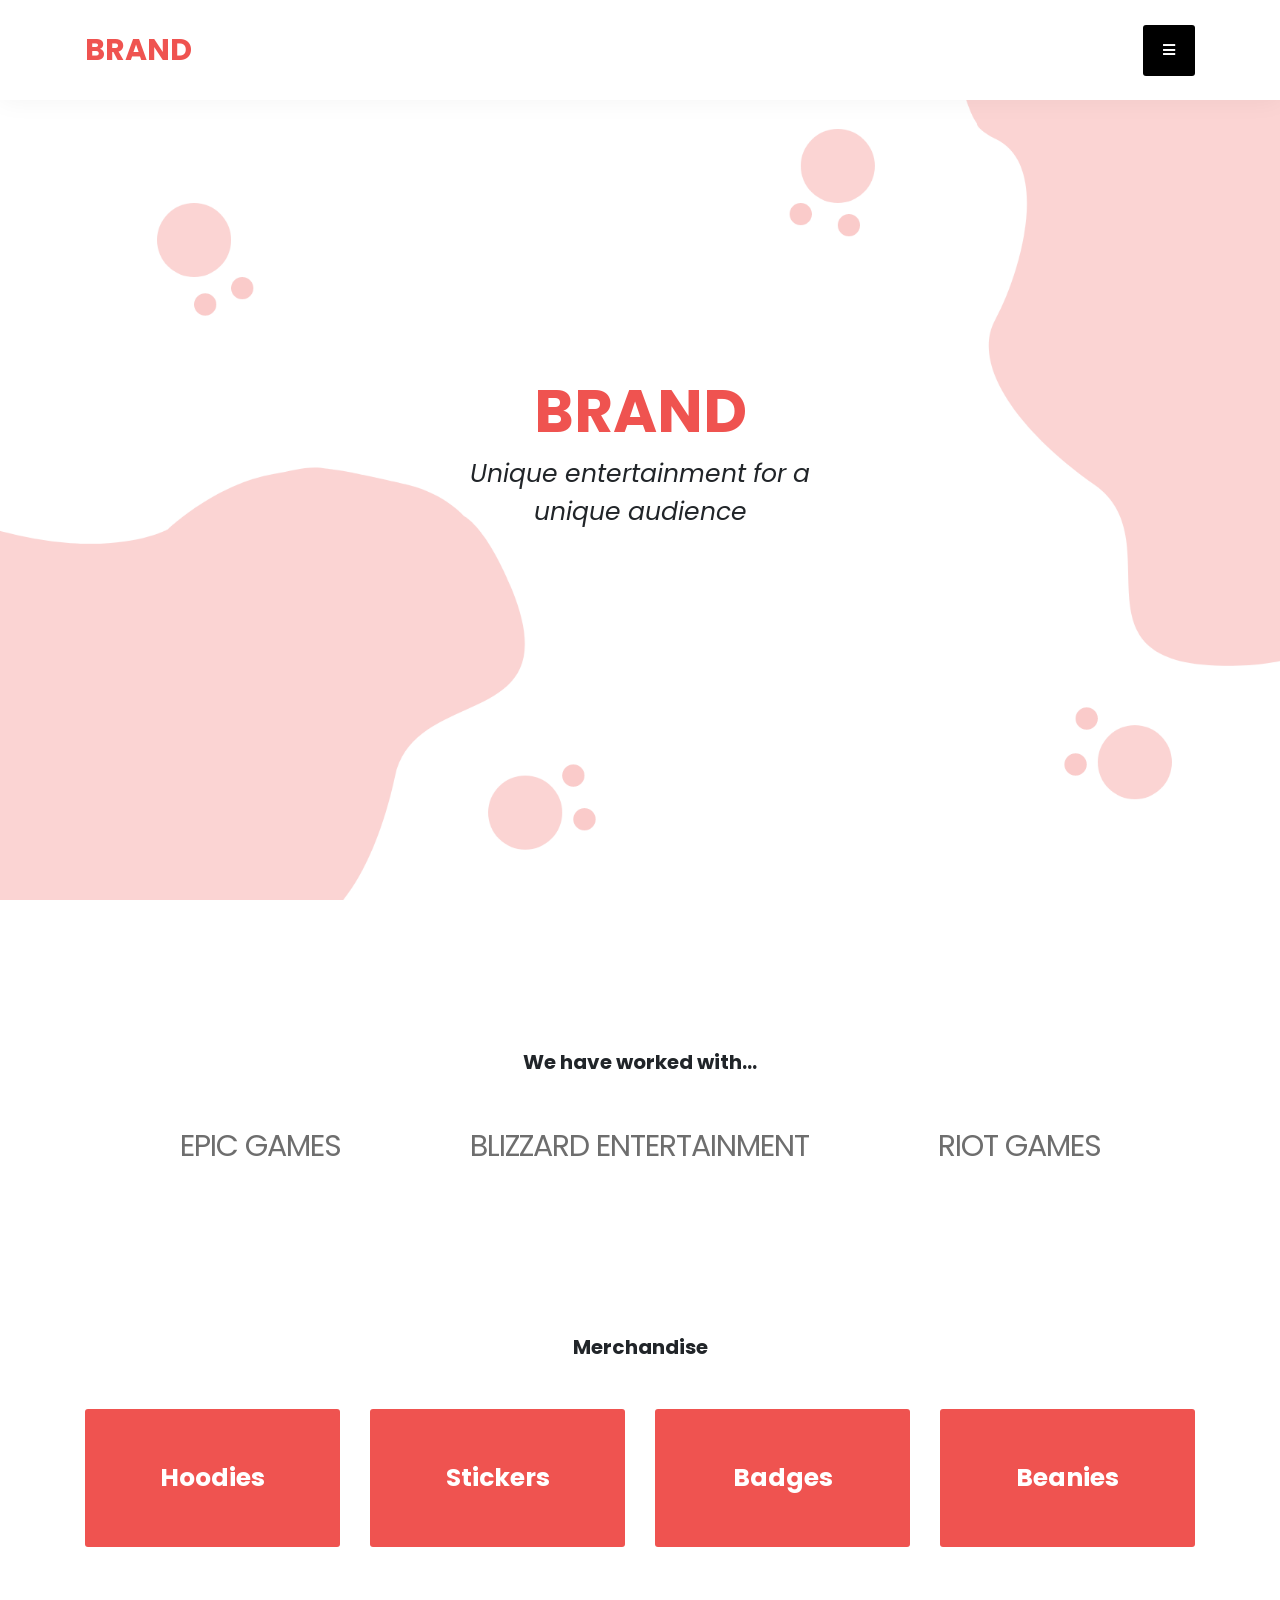
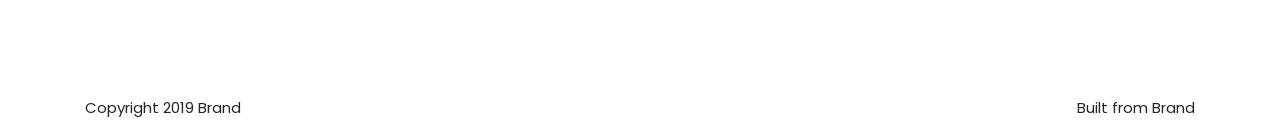
<file: index.html>
<!DOCTYPE html>
<html lang="en">
	<head>
		<meta charset="utf-8">
		<meta name="viewport" content="width=device-width, initial-scale=1.0, maximum-scale=1.0, user-scalable=0">
		<meta http-equiv="X-UA-Compatible" content="IE=edge,chrome=1">
		
		<title>Brand</title>
		
		<meta name="description" content="Description">
		<meta name="application-name" content="Brand">
		<!--<meta name="theme-color" content="#652f8e">-->
		<meta name="mobile-web-app-capable" content="yes">
		
		<meta property="og:title" content="Home">
		<meta property="og:url" content="https://brand.com">
		<meta property="og:site_name" content="Brand">
		<meta property="og:image" content="https://brand.com/resources/images/logo.png">
		<meta property="og:description" content="Description">
		<meta property="og:type" content="website">
		
		<meta name="msapplication-tooltip" content="Brand">
		<!--<meta name="msapplication-navbutton-color" content="#652f8e">-->
		<meta name="msapplication-starturl" content=".">
		<!--<meta name="msapplication-TileColor" content="#652f8e">-->
		<meta name="msapplication-TileImage" content="resources/images/icons/ms-icon-144x144.png">
		
		<!-- tasks -->
		
		<meta name="apple-mobile-web-app-capable" content="yes">
		<meta name="apple-mobile-web-app-status-bar-style" content="default">
		
		<!--<link rel="manifest" href="manifest.json">-->
		<link rel="apple-touch-icon" sizes="57x57" href="resources/images/icons/apple-icon-57x57.png">
		<link rel="apple-touch-icon" sizes="60x60" href="resources/images/icons/apple-icon-60x60.png">
		<link rel="apple-touch-icon" sizes="72x72" href="resources/images/icons/apple-icon-72x72.png">
		<link rel="apple-touch-icon" sizes="76x76" href="resources/images/icons/apple-icon-76x76.png">
		<link rel="apple-touch-icon" sizes="114x114" href="resources/images/icons/apple-icon-114x114.png">
		<link rel="apple-touch-icon" sizes="120x120" href="resources/images/icons/apple-icon-120x120.png">
		<link rel="apple-touch-icon" sizes="144x144" href="resources/images/icons/apple-icon-144x144.png">
		<link rel="apple-touch-icon" sizes="152x152" href="resources/images/icons/apple-icon-152x152.png">
		<link rel="apple-touch-icon" sizes="180x180" href="resources/images/icons/apple-icon-180x180.png">
		<link rel="icon" type="image/png" sizes="192x192"  href="resources/images/icons/android-icon-192x192.png">
		<link rel="icon" type="image/png" sizes="32x32" href="resources/images/icons/favicon-32x32.png">
		<link rel="icon" type="image/png" sizes="96x96" href="resources/images/icons/favicon-96x96.png">
		<link rel="icon" type="image/png" sizes="16x16" href="resources/images/icons/favicon-16x16.png">
		
		<link rel="stylesheet" href="https://fonts.googleapis.com/css?family=Poppins:100,200,300,400,500,600,700,800,900">
		
		<link rel="stylesheet" href="resources/css/font-awesome.min.css">
		<link rel="stylesheet" href="resources/css/bootstrap-material-design.min.css">
		
		<link rel="stylesheet" href="resources/css/brand.css">
	</head>
	
	<body>	
		<nav class="navbar fixed-top">
			<div class="container">		
				<a href="https://brand.com" class="navbar-brand">Brand</a>
				
				<ul class="navbar-nav nav ml-auto">
					<li class="nav-item">
						<a class="nav-link">
							<i class="fas fa-bars"><!-- icon --></i>
						</a>
					</li>
				</ul>
			</div>
		</nav>
		
		<div class="splash text-center">
			<div class="container">
				<h1>Brand</h1>
				<p>Unique entertainment for a<br>unique audience</p>
			</div>
		</div>
		
		<div class="container text-center">
			<div class="partners text-center">
				<h2>We have worked with...</h2>
				
				<div class="row justify-content-center">
					<div class="col-md-4 col-sm-12">
						<p class="partner patner-one">Epic Games<p>
					</div>
					<div class="col-md-4 col-sm-12">
						<p class="partner partner-two">Blizzard Entertainment<p>
					</div>
					<div class="col-md-4 col-sm-12">
						<p class="partner partner-three">Riot Games<p>
					</div>
				</div>
			</div>
			
			<div class="store text-center">
				<h2>Merchandise</h2>
				
				<div class="row justify-content-center">
					<div class="col-md-3 col-sm-12">
						<div class="item item-one">Hoodies</div>
					</div>
					<div class="col-md-3 col-sm-12">
						<div class="item item-two">Stickers</div>
					</div>
					<div class="col-md-3 col-sm-12">
						<div class="item item-three">Badges</div>
					</div>
					<div class="col-md-3 col-sm-12">
						<div class="item item-four">Beanies</div>
					</div>
				</div>
			</div>
			
			<div class="footer">
				<div class="row">
					<div class="col-6 text-left">
						<p>Copyright 2019 Brand</p>
					</div>
					
					<div class="col-6 text-right">
						<p>Built from Brand</p>
					</div>
				</div>
			</div>
		</div>

		<div class="navigation text-center">
			<div class="container">
				<div class="row justify-content-center">
					<div class="col-sm-12 col-md-3">
						<a href=".">
							<div class="item item-one">Home</div>
						</a>
					</div>
					
					<div class="col-sm-12 col-md-3">
						<a href="./about">
							<div class="item item-two">About</div>
						</a>
					</div>
				
					<div class="col-sm-12 col-md-3">
						<a href="https://store.brand.com">
							<div class="item item-four">Merchandise</div>
						</a>
					</div>
				</div>
						
				<div class="row justify-content-center">
					<div class="col-sm-12 col-md-3">
						<a href="./media">
							<div class="item item-five">Media</div>
						</a>
					</div>
						
					<div class="col-sm-12 col-md-3">
						<a href="./contact">
							<div class="item item-six">Contact</div>
						</a>
					</div>
				</div>
			</div>
		</div>
		
		<script src="resources/javascript/jquery.min.js"><!-- script --></script>
		<script src="resources/javascript/popper.min.js"><!-- script --></script>
		<script src="resources/javascript/bootstrap-material-design.min.js"><!-- script --></script>
		
		<script src="resources/javascript/brand.js"><!-- script --></script>
	</body>
</html>
</file>
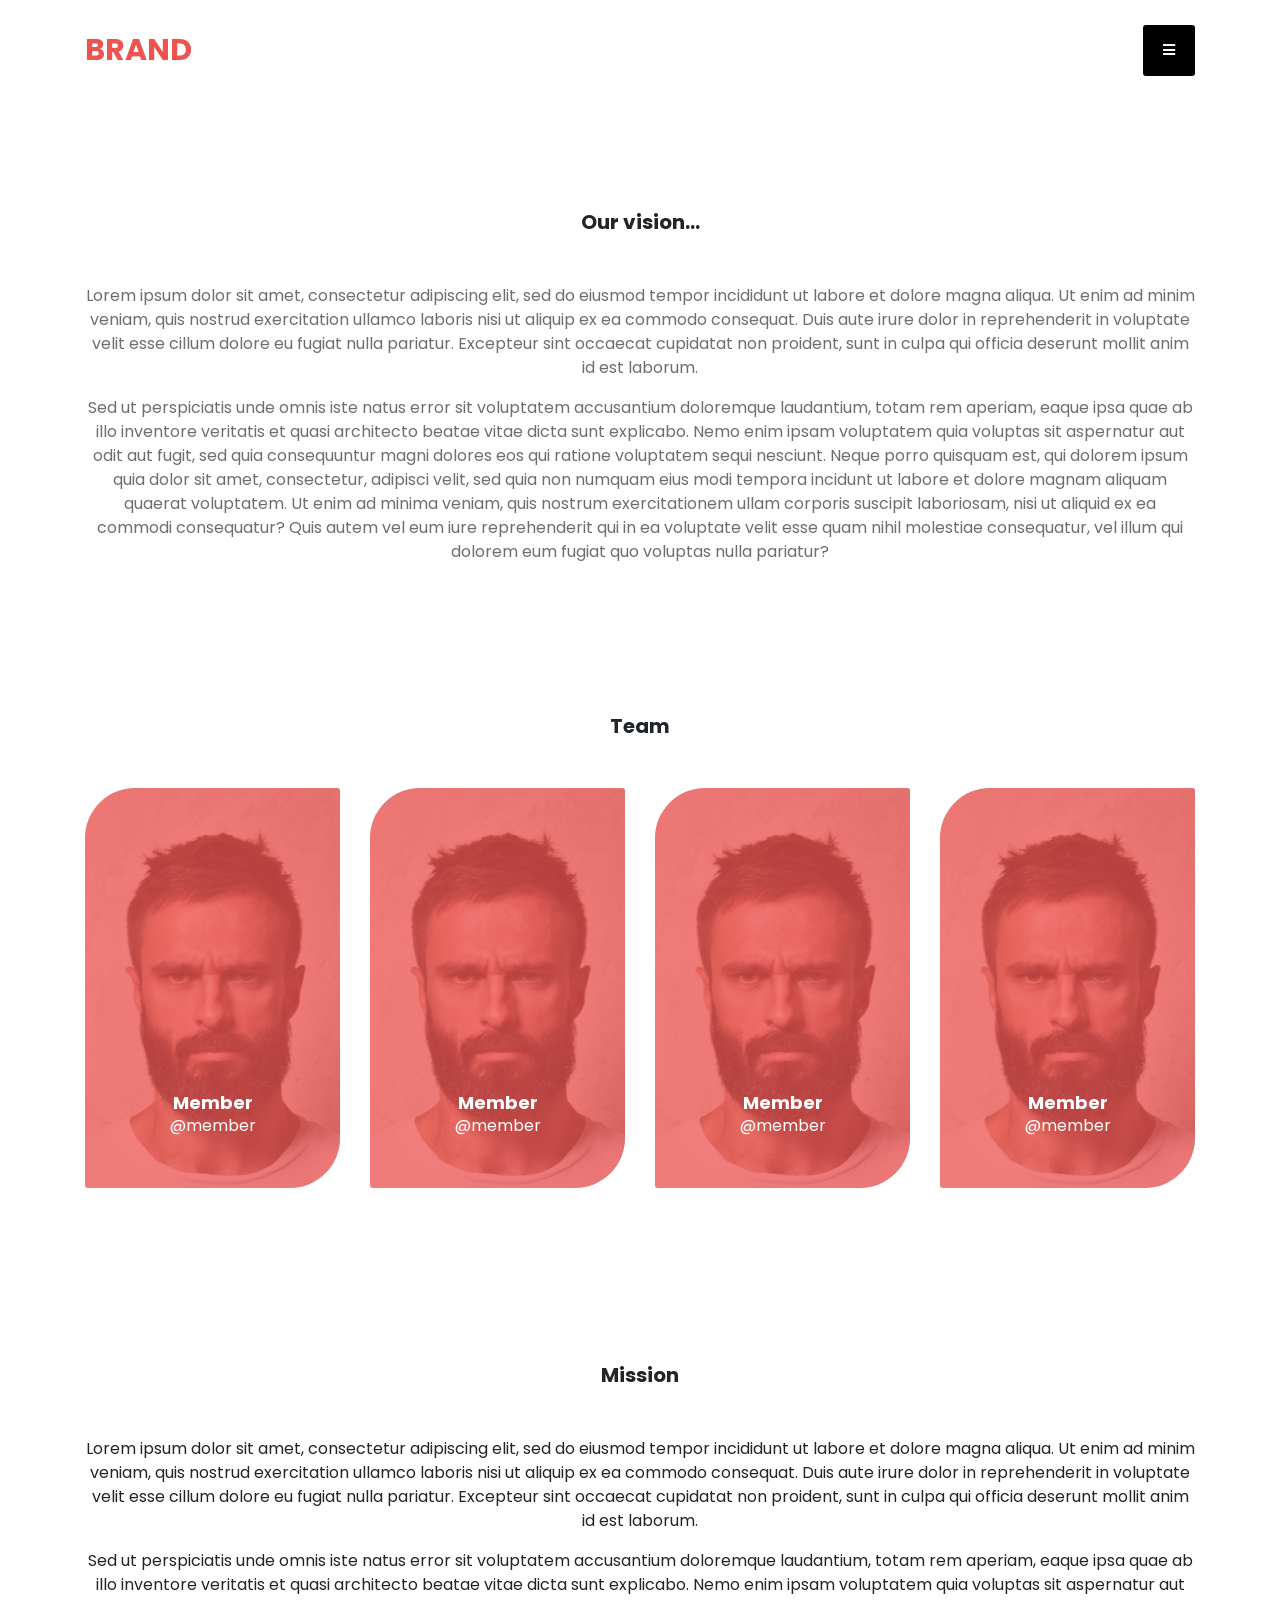
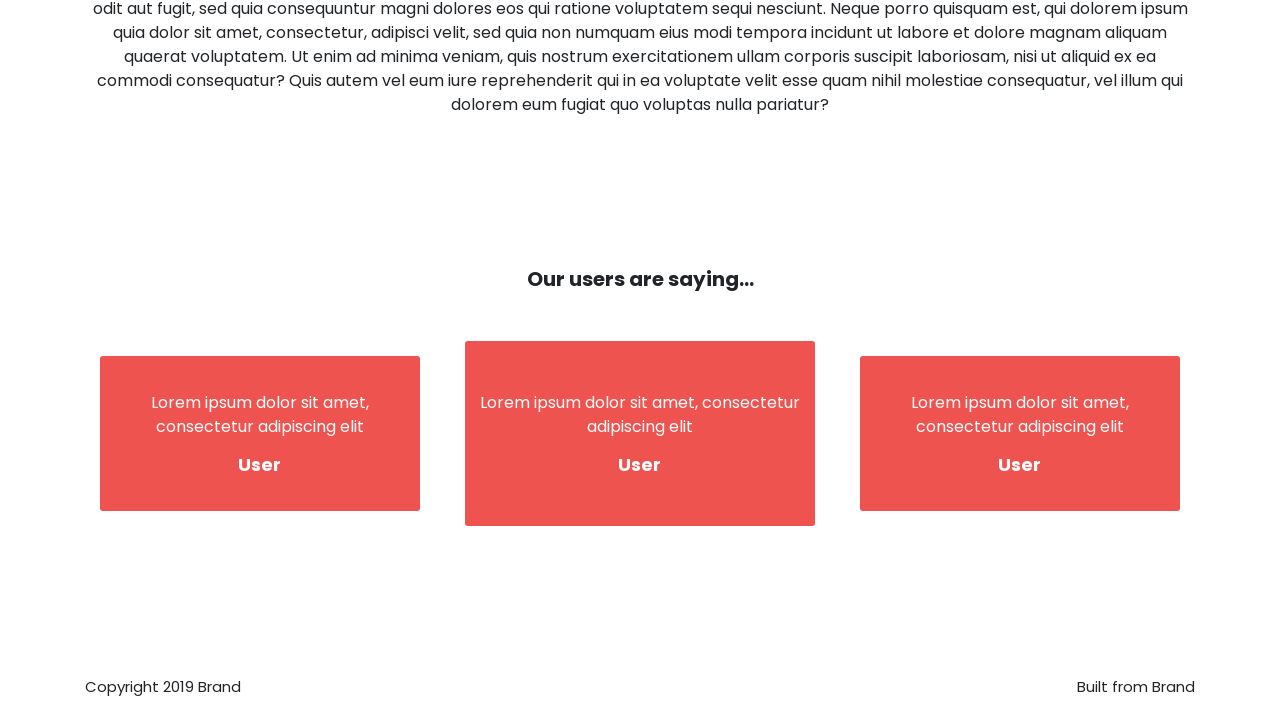
<file: about/index.html>
<!DOCTYPE html>
<html lang="en">
	<head>
		<meta charset="utf-8">
		<meta name="viewport" content="width=device-width, initial-scale=1.0, maximum-scale=1.0, user-scalable=0">
		<meta http-equiv="X-UA-Compatible" content="IE=edge,chrome=1">
		
		<title>Brand</title>
		
		<meta name="description" content="Description">
		<meta name="application-name" content="Brand">
		<!--<meta name="theme-color" content="#652f8e">-->
		<meta name="mobile-web-app-capable" content="yes">
		
		<meta property="og:title" content="About">
		<meta property="og:url" content="https://brand.com/about">
		<meta property="og:site_name" content="Brand">
		<meta property="og:image" content="https://brand.com/resources/images/logo.png">
		<meta property="og:description" content="Description">
		<meta property="og:type" content="website">
		
		<meta name="msapplication-tooltip" content="Brand">
		<!--<meta name="msapplication-navbutton-color" content="#652f8e">-->
		<meta name="msapplication-starturl" content=".">
		<!--<meta name="msapplication-TileColor" content="#652f8e">-->
		<meta name="msapplication-TileImage" content="resources/images/icons/ms-icon-144x144.png">
		
		<!-- tasks -->
		
		<meta name="apple-mobile-web-app-capable" content="yes">
		<meta name="apple-mobile-web-app-status-bar-style" content="default">
		
		<!--<link rel="manifest" href="manifest.json">-->
		<link rel="apple-touch-icon" sizes="57x57" href="../resources/images/icons/apple-icon-57x57.png">
		<link rel="apple-touch-icon" sizes="60x60" href="../resources/images/icons/apple-icon-60x60.png">
		<link rel="apple-touch-icon" sizes="72x72" href="../resources/images/icons/apple-icon-72x72.png">
		<link rel="apple-touch-icon" sizes="76x76" href="../resources/images/icons/apple-icon-76x76.png">
		<link rel="apple-touch-icon" sizes="114x114" href="../resources/images/icons/apple-icon-114x114.png">
		<link rel="apple-touch-icon" sizes="120x120" href="../resources/images/icons/apple-icon-120x120.png">
		<link rel="apple-touch-icon" sizes="144x144" href="../resources/images/icons/apple-icon-144x144.png">
		<link rel="apple-touch-icon" sizes="152x152" href="../resources/images/icons/apple-icon-152x152.png">
		<link rel="apple-touch-icon" sizes="180x180" href="../resources/images/icons/apple-icon-180x180.png">
		<link rel="icon" type="image/png" sizes="192x192"  href="../resources/images/icons/android-icon-192x192.png">
		<link rel="icon" type="image/png" sizes="32x32" href="../resources/images/icons/favicon-32x32.png">
		<link rel="icon" type="image/png" sizes="96x96" href="../resources/images/icons/favicon-96x96.png">
		<link rel="icon" type="image/png" sizes="16x16" href="../resources/images/icons/favicon-16x16.png">
		
		<link rel="stylesheet" href="https://fonts.googleapis.com/css?family=Poppins:100,200,300,400,500,600,700,800,900">
		
		<link rel="stylesheet" href="../resources/css/font-awesome.min.css">
		<link rel="stylesheet" href="../resources/css/bootstrap-material-design.min.css">
		
		<link rel="stylesheet" href="../resources/css/brand.css">
	</head>
	
	<body>	
		<nav class="navbar">
			<div class="container">		
				<a href="https://brand.com" class="navbar-brand">Brand</a>
				
				<ul class="navbar-nav nav ml-auto">
					<li class="nav-item">
						<a class="nav-link">
							<i class="fas fa-bars"><!-- icon --></i>
						</a>
					</li>
				</ul>
			</div>
		</nav>
		
		<div class="container text-center">
			<div class="description">
				<h2>Our vision...</h2>
				
				<p>Lorem ipsum dolor sit amet, consectetur adipiscing elit, sed do eiusmod tempor incididunt ut labore et dolore magna aliqua. Ut enim ad minim veniam, quis nostrud exercitation ullamco laboris nisi ut aliquip ex ea commodo consequat. Duis aute irure dolor in reprehenderit in voluptate velit esse cillum dolore eu fugiat nulla pariatur. Excepteur sint occaecat cupidatat non proident, sunt in culpa qui officia deserunt mollit anim id est laborum.</p>
				<p>Sed ut perspiciatis unde omnis iste natus error sit voluptatem accusantium doloremque laudantium, totam rem aperiam, eaque ipsa quae ab illo inventore veritatis et quasi architecto beatae vitae dicta sunt explicabo. Nemo enim ipsam voluptatem quia voluptas sit aspernatur aut odit aut fugit, sed quia consequuntur magni dolores eos qui ratione voluptatem sequi nesciunt. Neque porro quisquam est, qui dolorem ipsum quia dolor sit amet, consectetur, adipisci velit, sed quia non numquam eius modi tempora incidunt ut labore et dolore magnam aliquam quaerat voluptatem. Ut enim ad minima veniam, quis nostrum exercitationem ullam corporis suscipit laboriosam, nisi ut aliquid ex ea commodi consequatur? Quis autem vel eum iure reprehenderit qui in ea voluptate velit esse quam nihil molestiae consequatur, vel illum qui dolorem eum fugiat quo voluptas nulla pariatur?</p>
			</div>
			
			<div class="team">
				<h2>Team</h2>
				
				<div class="row">
					<div class="col-md-3 col-sm-12">
						<a href="https://twitter.com/member">
							<div class="member member-one">
								<div class="overlay"><!-- overlay --></div>
								
								<div class="content text-center">
									<h3>Member</h3>
									<p>@member</p>
								</div>
							</div>
						</a>
					</div>
					
					<div class="col-md-3 col-sm-12">
						<a href="https://twitter.com/member">
							<div class="member member-two">
								<div class="overlay"><!-- overlay --></div>
								
								<div class="content text-center">
									<h3>Member</h3>
									<p>@member</p>
								</div>
							</div>
						</a>
					</div>
					
					<div class="col-md-3 col-sm-12">
						<a href="https://twitter.com/member">
							<div class="member member-three">
								<div class="overlay"><!-- overlay --></div>
								
								<div class="content text-center">
									<h3>Member</h3>
									<p>@member</p>
								</div>
							</div>
						</a>
					</div>
					
					<div class="col-md-3 col-sm-12">
						<a href="https://twitter.com/member">
							<div class="member member-four">
								<div class="overlay"><!-- overlay --></div>
								
								<div class="content text-center">
									<h3>Member</h3>
									<p>@member</p>
								</div>
							</div>
						</a>
					</div>
				</div>
			</div>
			
			<div class="mission">
				<h2>Mission</h2>
				
				<p>Lorem ipsum dolor sit amet, consectetur adipiscing elit, sed do eiusmod tempor incididunt ut labore et dolore magna aliqua. Ut enim ad minim veniam, quis nostrud exercitation ullamco laboris nisi ut aliquip ex ea commodo consequat. Duis aute irure dolor in reprehenderit in voluptate velit esse cillum dolore eu fugiat nulla pariatur. Excepteur sint occaecat cupidatat non proident, sunt in culpa qui officia deserunt mollit anim id est laborum.</p>
				<p>Sed ut perspiciatis unde omnis iste natus error sit voluptatem accusantium doloremque laudantium, totam rem aperiam, eaque ipsa quae ab illo inventore veritatis et quasi architecto beatae vitae dicta sunt explicabo. Nemo enim ipsam voluptatem quia voluptas sit aspernatur aut odit aut fugit, sed quia consequuntur magni dolores eos qui ratione voluptatem sequi nesciunt. Neque porro quisquam est, qui dolorem ipsum quia dolor sit amet, consectetur, adipisci velit, sed quia non numquam eius modi tempora incidunt ut labore et dolore magnam aliquam quaerat voluptatem. Ut enim ad minima veniam, quis nostrum exercitationem ullam corporis suscipit laboriosam, nisi ut aliquid ex ea commodi consequatur? Quis autem vel eum iure reprehenderit qui in ea voluptate velit esse quam nihil molestiae consequatur, vel illum qui dolorem eum fugiat quo voluptas nulla pariatur?</p>
			</div>
			
			<div class="reviews">
				<h2>Our users are saying...</h2>
				
				<div class="row">
					<div class="col-md-4 col-sm-12">
						<div class="review review-one">
							<p>Lorem ipsum dolor sit amet, consectetur adipiscing elit</p>
							<h3>User</h3>
						</div>
					</div>
					
					<div class="col-md-4 col-sm-12">
						<div class="review review-two">
							<p>Lorem ipsum dolor sit amet, consectetur adipiscing elit</p>
							<h3>User</h3>
						</div>
					</div>
					
					<div class="col-md-4 col-sm-12">
						<div class="review review-three">
							<p>Lorem ipsum dolor sit amet, consectetur adipiscing elit</p>
							<h3>User</h3>
						</div>
					</div>
				</div>
			</div>
			
			<div class="footer">
				<div class="row">
					<div class="col-6 text-left">
						<p>Copyright 2019 Brand</p>
					</div>
					
					<div class="col-6 text-right">
						<p>Built from Brand</p>
					</div>
				</div>
			</div>
		</div>

		<div class="navigation text-center">
			<div class="container">
				<div class="row justify-content-center">
					<div class="col-sm-12 col-md-3">
						<a href="../">
							<div class="item item-one">Home</div>
						</a>
					</div>
					
					<div class="col-sm-12 col-md-3">
						<a href=".">
							<div class="item item-two">About</div>
						</a>
					</div>
				
					<div class="col-sm-12 col-md-3">
						<a href="https://store.brand.com">
							<div class="item item-four">Merchandise</div>
						</a>
					</div>
				</div>
						
				<div class="row justify-content-center">
					<div class="col-sm-12 col-md-3">
						<a href="../media">
							<div class="item item-five">Media</div>
						</a>
					</div>
						
					<div class="col-sm-12 col-md-3">
						<a href="../contact">
							<div class="item item-six">Contact</div>
						</a>
					</div>
				</div>
			</div>
		</div>
		
		<script src="../resources/javascript/jquery.min.js"><!-- script --></script>
		<script src="../resources/javascript/popper.min.js"><!-- script --></script>
		<script src="../resources/javascript/bootstrap-material-design.min.js"><!-- script --></script>
		
		<script src="../resources/javascript/brand.js"><!-- script --></script>
	</body>
</html>
</file>
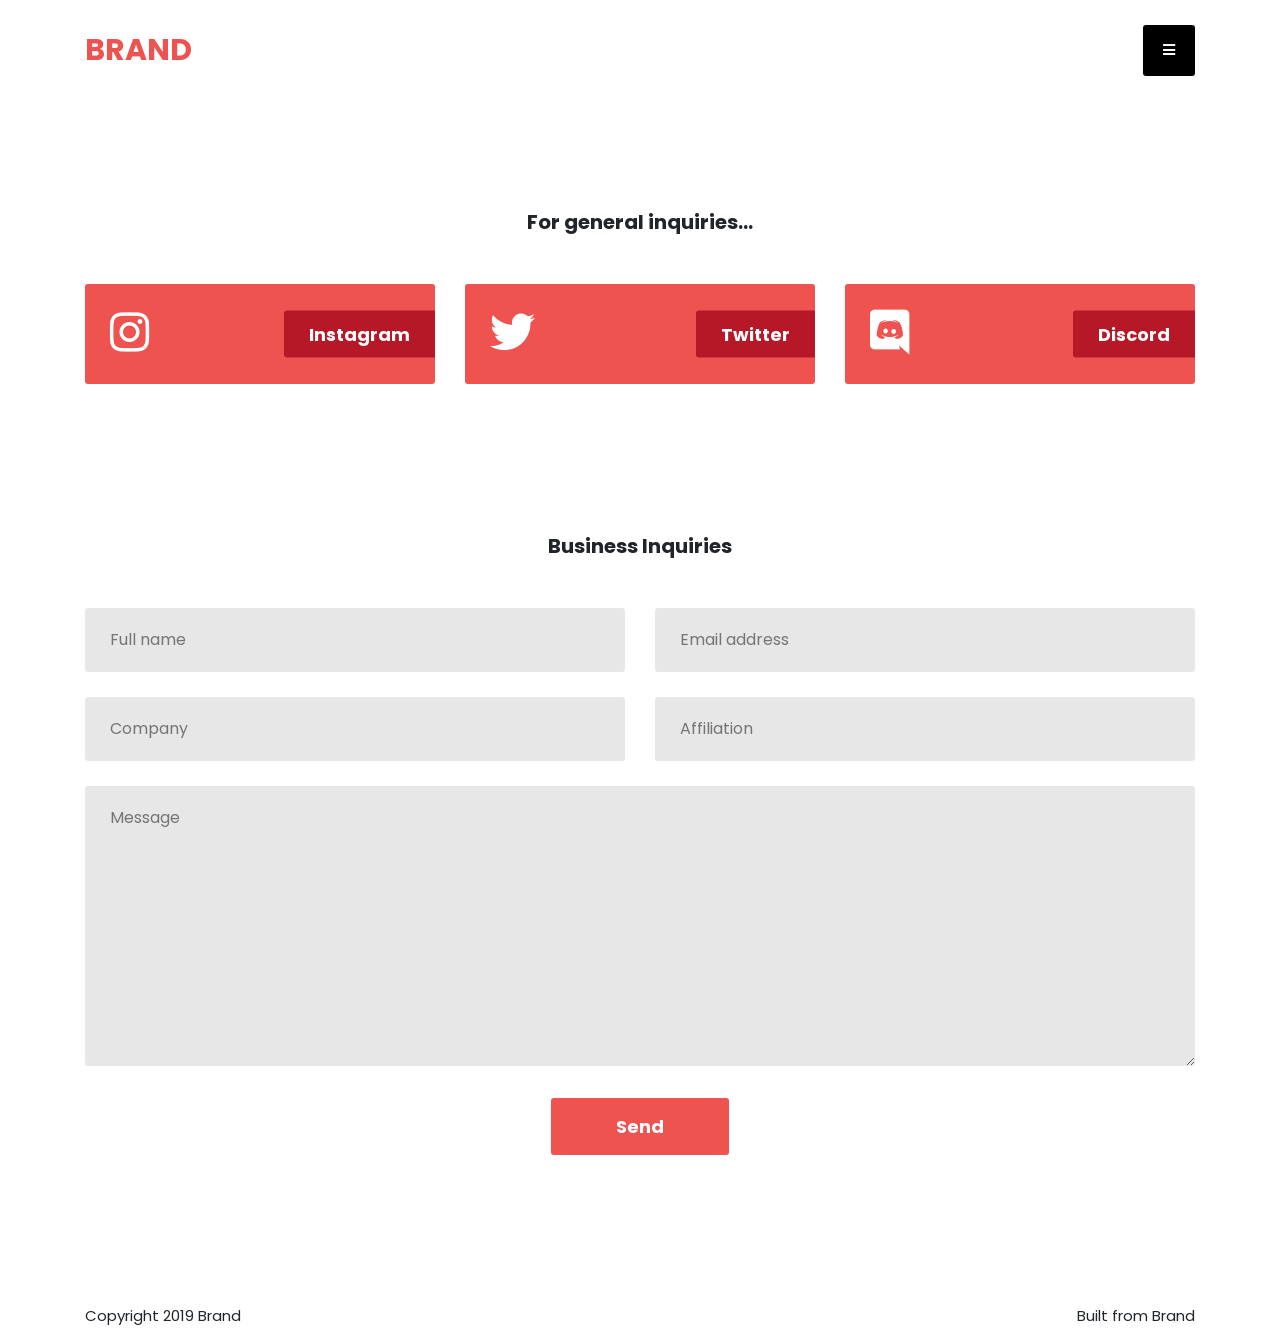
<file: contact/index.html>
<!DOCTYPE html>
<html lang="en">
	<head>
		<meta charset="utf-8">
		<meta name="viewport" content="width=device-width, initial-scale=1.0, maximum-scale=1.0, user-scalable=0">
		<meta http-equiv="X-UA-Compatible" content="IE=edge,chrome=1">
		
		<title>Brand</title>
		
		<meta name="description" content="Description">
		<meta name="application-name" content="Brand">
		<!--<meta name="theme-color" content="#652f8e">-->
		<meta name="mobile-web-app-capable" content="yes">
		
		<meta property="og:title" content="Contact">
		<meta property="og:url" content="https://brand.com/contact">
		<meta property="og:site_name" content="Brand">
		<meta property="og:image" content="https://brand.com/resources/images/logo.png">
		<meta property="og:description" content="Description">
		<meta property="og:type" content="website">
		
		<meta name="msapplication-tooltip" content="Brand">
		<!--<meta name="msapplication-navbutton-color" content="#652f8e">-->
		<meta name="msapplication-starturl" content=".">
		<!--<meta name="msapplication-TileColor" content="#652f8e">-->
		<meta name="msapplication-TileImage" content="resources/images/icons/ms-icon-144x144.png">
		
		<!-- tasks -->
		
		<meta name="apple-mobile-web-app-capable" content="yes">
		<meta name="apple-mobile-web-app-status-bar-style" content="default">
		
		<!--<link rel="manifest" href="manifest.json">-->
		<link rel="apple-touch-icon" sizes="57x57" href="../resources/images/icons/apple-icon-57x57.png">
		<link rel="apple-touch-icon" sizes="60x60" href="../resources/images/icons/apple-icon-60x60.png">
		<link rel="apple-touch-icon" sizes="72x72" href="../resources/images/icons/apple-icon-72x72.png">
		<link rel="apple-touch-icon" sizes="76x76" href="../resources/images/icons/apple-icon-76x76.png">
		<link rel="apple-touch-icon" sizes="114x114" href="../resources/images/icons/apple-icon-114x114.png">
		<link rel="apple-touch-icon" sizes="120x120" href="../resources/images/icons/apple-icon-120x120.png">
		<link rel="apple-touch-icon" sizes="144x144" href="../resources/images/icons/apple-icon-144x144.png">
		<link rel="apple-touch-icon" sizes="152x152" href="../resources/images/icons/apple-icon-152x152.png">
		<link rel="apple-touch-icon" sizes="180x180" href="../resources/images/icons/apple-icon-180x180.png">
		<link rel="icon" type="image/png" sizes="192x192"  href="../resources/images/icons/android-icon-192x192.png">
		<link rel="icon" type="image/png" sizes="32x32" href="../resources/images/icons/favicon-32x32.png">
		<link rel="icon" type="image/png" sizes="96x96" href="../resources/images/icons/favicon-96x96.png">
		<link rel="icon" type="image/png" sizes="16x16" href="../resources/images/icons/favicon-16x16.png">
		
		<link rel="stylesheet" href="https://fonts.googleapis.com/css?family=Poppins:100,200,300,400,500,600,700,800,900">
		
		<link rel="stylesheet" href="../resources/css/font-awesome.min.css">
		<link rel="stylesheet" href="../resources/css/bootstrap-material-design.min.css">
		
		<link rel="stylesheet" href="../resources/css/brand.css">
	</head>
	
	<body>	
		<nav class="navbar">
			<div class="container">		
				<a href="https://brand.com" class="navbar-brand">Brand</a>
				
				<ul class="navbar-nav nav ml-auto">
					<li class="nav-item">
						<a class="nav-link">
							<i class="fas fa-bars"><!-- icon --></i>
						</a>
					</li>
				</ul>
			</div>
		</nav>
		
		<div class="container text-center">
			<div class="general">
				<h2>For general inquiries...</h2>
				
				<div class="row">
					<div class="col-md-4 col-sm-12">
						<a href="https://instagram.com/instagram">
							<div class="item item-one">
								<div class="icon">
									<i class="fab fa-instagram"><!-- icon --></i>
								</div>
								
								<div class="text">Instagram</div>
							</div>
						</a>
					</div>
					
					<div class="col-md-4 col-sm-12">
						<a href="https://twitter.com.com/brand">
							<div class="item item-two">
								<div class="icon">
									<i class="fab fa-twitter"><!-- icon --></i>
								</div>
								
								<div class="text">Twitter</div>
							</div>
						</a>
					</div>
					
					<div class="col-md-4 col-sm-12">
						<a href="https://discord.gg/brand">
							<div class="item item-three">
								<div class="icon">
									<i class="fab fa-discord"><!-- icon --></i>
								</div>
								
								<div class="text">Discord</div>
							</div>
						</a>
					</div>
				</div>
			</div>
			
			<div class="business">
				<h2>Business Inquiries</h2>
			
				<form class="submit">
					<div class="row">
						<div class="col-md-6 col-sm-12">
							<input type="text" name="name" placeholder="Full name" required>
						</div>
						
						<div class="col-md-6 col-sm-12">
							<input type="email" name="email" placeholder="Email address" required>
						</div>
					</div>
					
					<div class="row">
						<div class="col-md-6 col-sm-12">
							<input type="text" name="company" placeholder="Company" required>
						</div>
						
						<div class="col-md-6 col-sm-12">
							<input type="text" name="affiliation" placeholder="Affiliation" required>
						</div>
					</div>
					
					<textarea name="message" placeholder="Message" rows="10" required></textarea>
					
					<div class="g-recaptcha" data-sitekey=" " data-callback="validate">
						<!-- captcha -->
					</div>
					
					<button type="submit">Send</button>
				</form>
			</div>
			
			<div class="footer">
				<div class="row">
					<div class="col-6 text-left">
						<p>Copyright 2019 Brand</p>
					</div>
					
					<div class="col-6 text-right">
						<p>Built from Brand</p>
					</div>
				</div>
			</div>
		</div>

		<div class="navigation text-center">
			<div class="container">
				<div class="row justify-content-center">
					<div class="col-sm-12 col-md-3">
						<a href="../">
							<div class="item item-one">Home</div>
						</a>
					</div>
					
					<div class="col-sm-12 col-md-3">
						<a href="../about">
							<div class="item item-two">About</div>
						</a>
					</div>
				
					<div class="col-sm-12 col-md-3">
						<a href="https://store.brand.com">
							<div class="item item-four">Merchandise</div>
						</a>
					</div>
				</div>
						
				<div class="row justify-content-center">
					<div class="col-sm-12 col-md-3">
						<a href="../media">
							<div class="item item-five">Media</div>
						</a>
					</div>
						
					<div class="col-sm-12 col-md-3">
						<a href=".">
							<div class="item item-six">Contact</div>
						</a>
					</div>
				</div>
			</div>
		</div>
		
		<script src="https://www.google.com/recaptcha/api.js" async defer></script>
		
		<script src="../resources/javascript/jquery.min.js"><!-- script --></script>
		<script src="../resources/javascript/popper.min.js"><!-- script --></script>
		<script src="../resources/javascript/bootstrap-material-design.min.js"><!-- script --></script>
		
		<script src="../resources/javascript/brand.js"><!-- script --></script>
	</body>
</html>
</file>
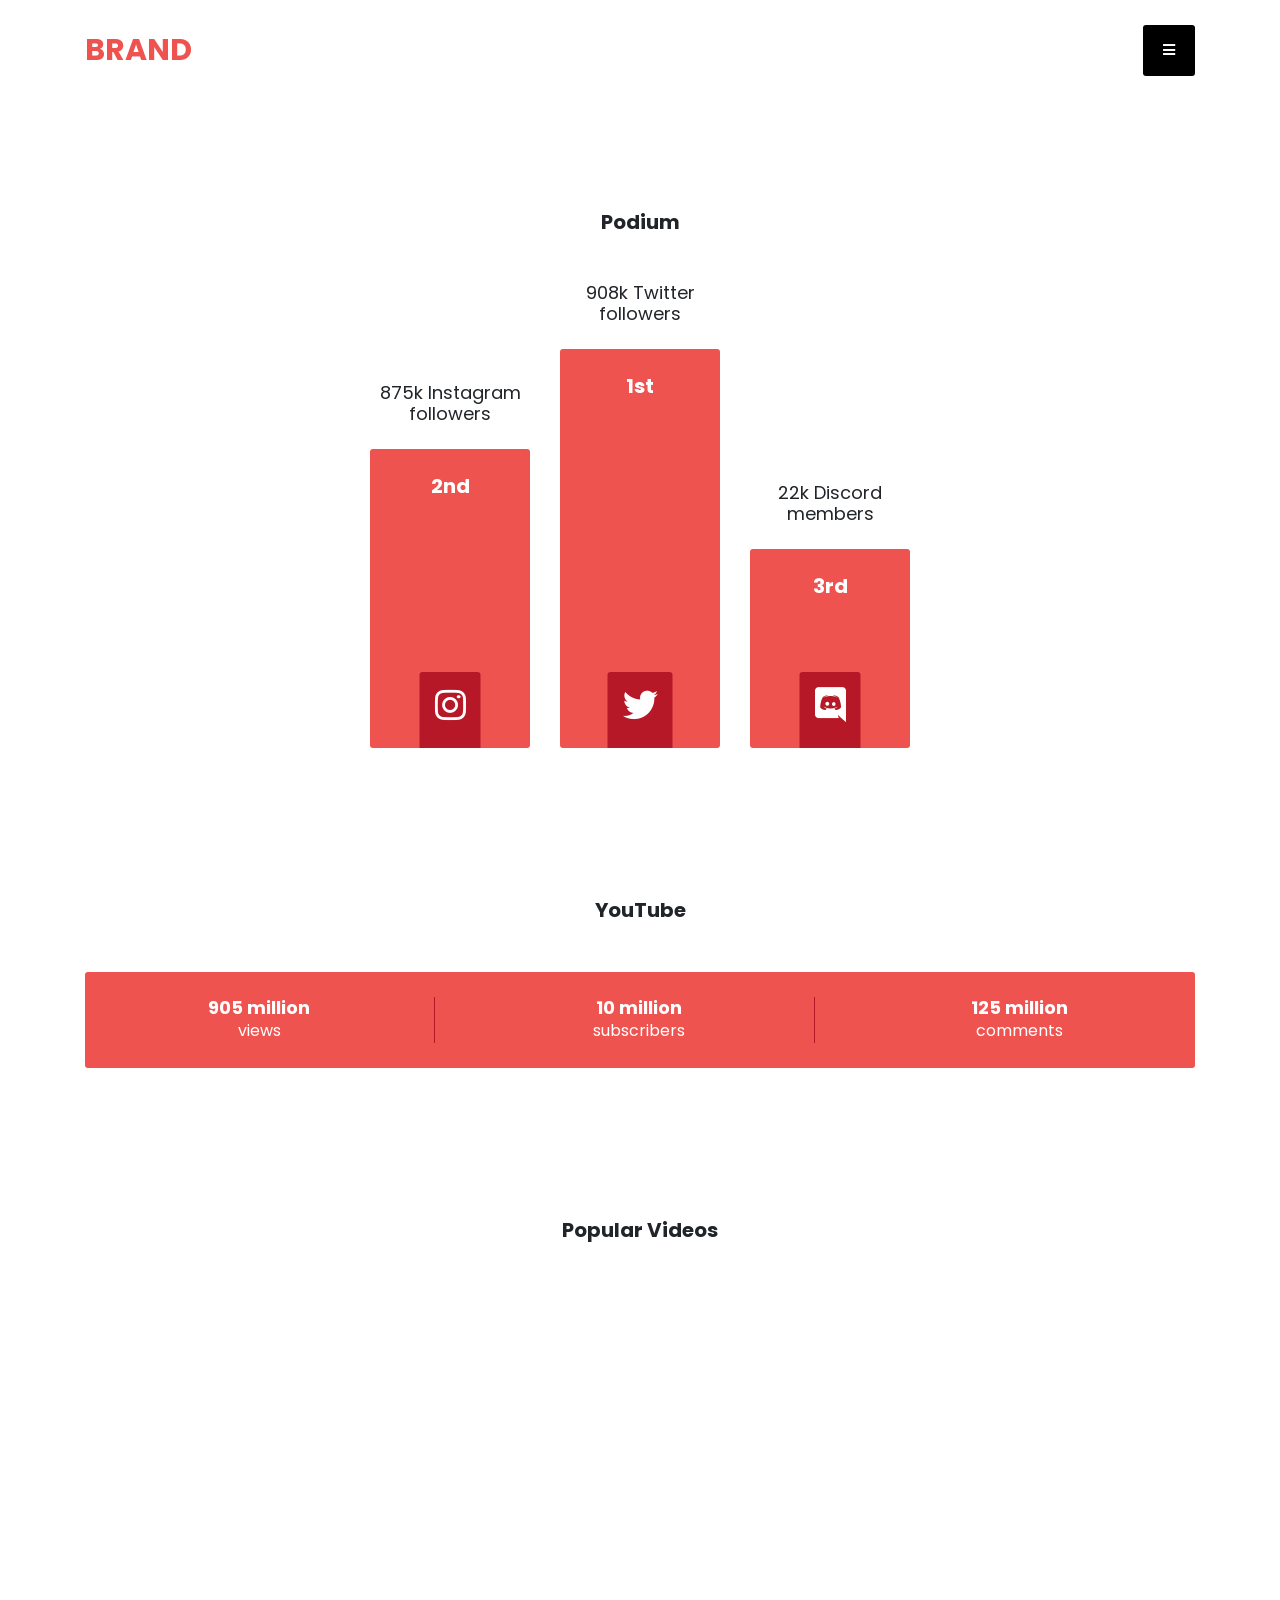
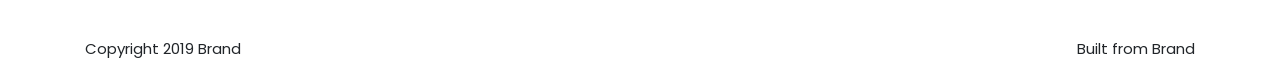
<file: media/index.html>
<!DOCTYPE html>
<html lang="en">
	<head>
		<meta charset="utf-8">
		<meta name="viewport" content="width=device-width, initial-scale=1.0, maximum-scale=1.0, user-scalable=0">
		<meta http-equiv="X-UA-Compatible" content="IE=edge,chrome=1">
		
		<title>Brand</title>
		
		<meta name="description" content="Description">
		<meta name="application-name" content="Brand">
		<!--<meta name="theme-color" content="#652f8e">-->
		<meta name="mobile-web-app-capable" content="yes">
		
		<meta property="og:title" content="Media">
		<meta property="og:url" content="https://brand.com/media">
		<meta property="og:site_name" content="Brand">
		<meta property="og:image" content="https://brand.com/resources/images/logo.png">
		<meta property="og:description" content="Description">
		<meta property="og:type" content="website">
		
		<meta name="msapplication-tooltip" content="Brand">
		<!--<meta name="msapplication-navbutton-color" content="#652f8e">-->
		<meta name="msapplication-starturl" content=".">
		<!--<meta name="msapplication-TileColor" content="#652f8e">-->
		<meta name="msapplication-TileImage" content="resources/images/icons/ms-icon-144x144.png">
		
		<!-- tasks -->
		
		<meta name="apple-mobile-web-app-capable" content="yes">
		<meta name="apple-mobile-web-app-status-bar-style" content="default">
		
		<!--<link rel="manifest" href="manifest.json">-->
		<link rel="apple-touch-icon" sizes="57x57" href="../resources/images/icons/apple-icon-57x57.png">
		<link rel="apple-touch-icon" sizes="60x60" href="../resources/images/icons/apple-icon-60x60.png">
		<link rel="apple-touch-icon" sizes="72x72" href="../resources/images/icons/apple-icon-72x72.png">
		<link rel="apple-touch-icon" sizes="76x76" href="../resources/images/icons/apple-icon-76x76.png">
		<link rel="apple-touch-icon" sizes="114x114" href="../resources/images/icons/apple-icon-114x114.png">
		<link rel="apple-touch-icon" sizes="120x120" href="../resources/images/icons/apple-icon-120x120.png">
		<link rel="apple-touch-icon" sizes="144x144" href="../resources/images/icons/apple-icon-144x144.png">
		<link rel="apple-touch-icon" sizes="152x152" href="../resources/images/icons/apple-icon-152x152.png">
		<link rel="apple-touch-icon" sizes="180x180" href="../resources/images/icons/apple-icon-180x180.png">
		<link rel="icon" type="image/png" sizes="192x192"  href="../resources/images/icons/android-icon-192x192.png">
		<link rel="icon" type="image/png" sizes="32x32" href="../resources/images/icons/favicon-32x32.png">
		<link rel="icon" type="image/png" sizes="96x96" href="../resources/images/icons/favicon-96x96.png">
		<link rel="icon" type="image/png" sizes="16x16" href="../resources/images/icons/favicon-16x16.png">
		
		<link rel="stylesheet" href="https://fonts.googleapis.com/css?family=Poppins:100,200,300,400,500,600,700,800,900">
		
		<link rel="stylesheet" href="../resources/css/font-awesome.min.css">
		<link rel="stylesheet" href="../resources/css/bootstrap-material-design.min.css">
		
		<link rel="stylesheet" href="../resources/css/brand.css">
	</head>
	
	<body>	
		<nav class="navbar">
			<div class="container">		
				<a href="https://brand.com" class="navbar-brand">Brand</a>
				
				<ul class="navbar-nav nav ml-auto">
					<li class="nav-item">
						<a class="nav-link">
							<i class="fas fa-bars"><!-- icon --></i>
						</a>
					</li>
				</ul>
			</div>
		</nav>
		
		<div class="container text-center">
			<div class="d-none d-md-block podium">
				<h2>Podium</h2>
				
				<div class="row justify-content-center">
					<div class="col-md-2 col-4 place-two">
						<h3>875k Instagram followers</h3>
							
						<a href="https://instagram.com/instagram">
							<div class="place">
								<h2>2nd</h2>
							
								<div class="icon">
									<i class="fab fa-instagram"><!-- icon --></i>
								</div>
							</div>
						</a>
					</div>
					
					<div class="col-md-2 col-4 place-one">
						<h3>908k Twitter followers</h3>
							
						<a href="https://twitter.com.com/brand">
							<div class="place">
								<h2>1st</h2>
							
								<div class="icon">
									<i class="fab fa-twitter"><!-- icon --></i>
								</div>
							</div>
						</a>
					</div>
					
					<div class="col-md-2 col-4 place-three">
						<h3>22k Discord members</h3>
							
						<a href="https://discord.gg/brand">
							<div class="place">
								<h2>3rd</h2>
								
								<div class="icon">
									<i class="fab fa-discord"><!-- icon --></i>
								</div>
							</div>
						</a>
					</div>
				</div>
			</div>
			
			<div class="d-block d-md-none social">
				<h2>Social</h2>
				
				<div class="row">
					<div class="col-md-4 col-sm-12">
						<a href="https://instagram.com/instagram">
							<div class="item item-one">
								<div class="icon">
									<i class="fab fa-instagram"><!-- icon --></i>
								</div>
								
								<div class="text">875k Instagram followers</div>
							</div>
						</a>
					</div>
					
					<div class="col-md-4 col-sm-12">
						<a href="https://twitter.com.com/brand">
							<div class="item item-two">
								<div class="icon">
									<i class="fab fa-twitter"><!-- icon --></i>
								</div>
								
								<div class="text">908k Twitter followers</div>
							</div>
						</a>
					</div>
					
					<div class="col-md-4 col-sm-12">
						<a href="https://facebook.com/brand">
							<div class="item item-three">
								<div class="icon">
									<i class="fab fa-facebook"><!-- icon --></i>
								</div>
								
								<div class="text">410k Facebook followers</div>
							</div>
						</a>
					</div>
				</div>
			</div>
			
			<div class="youtube">
				<h2>YouTube</h2>
				
				<div class="statistics">
					<div class="row">
						<div class="col-md-4 col-sm-12">
							<div class="statistic statistic-one">
								<h3>905 million</h3>
								<p>views</p>
							</div>
						</div>
						
						<div class="col-md-4 col-sm-12">
							<div class="statistic statistic-two">
								<h3>10 million</h3>
								<p>subscribers</h3>
							</div>
						</div>
						
						<div class="col-md-4 col-sm-12">
							<div class="statistic statistic-three">
								<h3>125 million</h3>
								<p>comments</h3>
							</div>
						</div>
					</div>
				</div>
			</div>
			
			<div class="videos">
				<h2>Popular Videos</h2>
				
				<div class="row">
					<div class="col-md-4 col-sm-12">
						<div class="recent recent-one">
							<iframe src="https://www.youtube.com/embed/bd1wmd7OgSg" allow="accelerometer; autoplay; encrypted-media; gyroscope; picture-in-picture" allowfullscreen><!-- video --></iframe>
						</div>
					</div>
					
					<div class="col-md-4 col-sm-12">
						<div class="recent recent-two">
							<iframe src="https://www.youtube.com/embed/bd1wmd7OgSg" allow="accelerometer; autoplay; encrypted-media; gyroscope; picture-in-picture" allowfullscreen><!-- video --></iframe>
						</div>
					</div>
					
					<div class="col-md-4 col-sm-12">
						<div class="recent recent-three">
							<iframe src="https://www.youtube.com/embed/bd1wmd7OgSg" allow="accelerometer; autoplay; encrypted-media; gyroscope; picture-in-picture" allowfullscreen><!-- video --></iframe>
						</div>
					</div>
				</div>
			</div>
			
			<div class="footer">
				<div class="row">
					<div class="col-6 text-left">
						<p>Copyright 2019 Brand</p>
					</div>
					
					<div class="col-6 text-right">
						<p>Built from Brand</p>
					</div>
				</div>
			</div>
		</div>

		<div class="navigation text-center">
			<div class="container">
				<div class="row justify-content-center">
					<div class="col-sm-12 col-md-3">
						<a href="../">
							<div class="item item-one">Home</div>
						</a>
					</div>
					
					<div class="col-sm-12 col-md-3">
						<a href="../about">
							<div class="item item-two">About</div>
						</a>
					</div>
				
					<div class="col-sm-12 col-md-3">
						<a href="https://store.brand.com">
							<div class="item item-four">Merchandise</div>
						</a>
					</div>
				</div>
						
				<div class="row justify-content-center">
					<div class="col-sm-12 col-md-3">
						<a href=".">
							<div class="item item-five">Media</div>
						</a>
					</div>
						
					<div class="col-sm-12 col-md-3">
						<a href="../contact">
							<div class="item item-six">Contact</div>
						</a>
					</div>
				</div>
			</div>
		</div>
		
		<script src="../resources/javascript/jquery.min.js"><!-- script --></script>
		<script src="../resources/javascript/popper.min.js"><!-- script --></script>
		<script src="../resources/javascript/bootstrap-material-design.min.js"><!-- script --></script>
		
		<script src="../resources/javascript/brand.js"><!-- script --></script>
	</body>
</html>
</file>
<file: resources/css/brand.css>
body {
	font-family: "Poppins", sans-serif;
	background: white;
}

body.overflow {
	overflow: hidden;
}

a:hover {
	text-decoration: none;
}

.g-recaptcha div {
	margin: 0 auto 25px;
}

nav.navbar {
	height: 100px;
	background: white;
	box-shadow: none;
}

nav.navbar.fixed-top {
	box-shadow: 0 0 25px rgba(0, 0, 0, 0.05);
}

nav.navbar .navbar-brand {
	font-weight: bold;
	text-transform: uppercase;
	font-size: 30px;
	color: #ef5350;
}

nav.navbar .nav-link {
	padding: 15px 20px;
	background: black;
	border-radius: 3px;
	color: white;
}

nav.navbar .nav-link:hover {
	color: white;
	cursor: pointer;
}

.navigation {
	height: calc(100vh - 100px);
	width: 100vw;
	bottom: 0;
	left: 0;
	position: fixed;
	background: white;
	z-index: 999;
	padding: 50px 0 25px;
	overflow: auto;
	display: none;
}

.navigation .item, .store .item {
	border-radius: 3px;
	background: #ef5350;
	padding: 50px 0;
	color: white;
	font-weight: bold;
	font-size: 25px;
	transition: all 100ms ease-in-out; 
}

.navigation .item.item-one, .navigation .item.item-two, .navigation .item.item-three, .business input, .business textarea, .team .member {
	margin-bottom: 25px;
}

.reviews .review, .general .item, .social .item {
	border-radius: 3px;
	background: #ef5350;
	color: white;
}

.general .item, .social .item {
	height: 100px;
	position: relative;
	transition: all 100ms ease-in-out;
}

.general .item .icon, .social .item .icon {
	font-size: 45px;
	left: 25px;
	font-weight: 400;
}

.general .item .text, .social .item .text {
	transition: all 100ms ease-in-out;
	font-size: 18px;
	font-weight: bold;
	padding: 10px 25px;
	right: 0;
	background: #b61827;
	border-radius: 3px 0 0 3px;
}

.general .item:hover, .social .item:hover {
	background: #b61827;
}

.general .item:hover .text, .social .item:hover .text {
	background: #ef5350;
}

.general .item .text, .general .item .icon, .social .item .text, .social .item .icon {
	position: absolute;
	top: 50%;
	transform: translateY(-50%);
}

.reviews .review.review-two {
	padding: 50px 15px;
}

.reviews .review.review-one, .reviews .review.review-three {
	margin: 15px;
	padding: 35px 15px;
}

.navigation .item:hover, .store .item:hover {
	background: #b61827;
	cursor: pointer;
}

.splash {
	height: calc(100vh - 100px);
	margin-top: 100px;
	padding-top: calc(50vh - 175px);
	background: url("../images/background.png") no-repeat center center;
	background-size: cover;
}

.splash h1 {
	font-weight: bold;
	text-transform: uppercase;
	font-size: 60px;
	color: #ef5350;
}

.splash p {
	font-style: italic;
	font-size: 25px;
}

.footer p {
	font-size: 15px;
}

.partners, .store, .footer, .reviews, .business, .youtube, .videos, .mission, .team {
	margin-top: 150px;
}

.general, .podium, .social, .description {
	margin-top: 110px;
}

.description p {
	color: #6E6E6E;
}

.partners h2, .store h2, .team h2, .description h2, .reviews h2, .general h2, .business h2, .podium h2, .social h2, .youtube h2, .videos h2, .mission h2 {
	font-size: 20px;
	font-weight: bold;
	margin-bottom: 50px;
}

.partners .partner {
	color: #6E6E6E;
	font-size: 30px;
	text-transform: uppercase;
	letter-spacing: -1px;
}

.team .member {
	height: 400px;
	position: relative;
	border-radius: 50px 3px 50px 3px;
	overflow: hidden;
	transition: all 500ms ease-in-out;
}

.team .member.member-one {
	background: url("../images/member.jpg") no-repeat center center;
	background-size: 400px;
}

.team .member.member-one:hover {
	background-size: 500px;
}

.team .member.member-two {
	background: url("../images/member.jpg") no-repeat center center;
	background-size: 400px;
}

.team .member.member-two:hover {
	background-size: 500px;
}

.team .member.member-three {
	background: url("../images/member.jpg") no-repeat center center;
	background-size: 400px;
}

.team .member.member-three:hover {
	background-size: 500px;
}

.team .member.member-four {
	background: url("../images/member.jpg") no-repeat center center;
	background-size: 400px;
}

.team .member.member-four:hover {
	background-size: 500px;
}

.team .member .overlay {
	background: rgba(239, 83, 80, 0.75);
	position: absolute;
	height: 100%;
	width: 100%;
	transition: all 500ms ease-in-out;
}

.team .member:hover .overlay {
	background: rgba(239, 83, 80, 0.65);
}

.team .member .content h3, .reviews .review h3, .youtube .statistics .statistic h3 {
	font-size: 18px;
	font-weight: bold;
	margin: 0;
}

.reviews .review h3 {
	padding-top: 15px;
}

.team .member .content p, .reviews .review p, .youtube .statistics .statistic p {
	font-size: 16px;
	margin: 0;
}

.team .member .content {
	position: absolute;
	width: 100%;
	bottom: 50px;
	color: white;
}

.business input, .business textarea {
	border: none;
	width: 100%;
	background: #e7e7e7;
	padding: 20px 25px;
	border-radius: 3px;
}

.business button {
	border-radius: 3px;
	border: none;
	font-weight: bold;
	font-size: 18px;
	color: white;
	background: #ef5350;
	transition: all 100ms ease-in-out;
	padding: 15px 65px;
}

.business button:hover {
	background: #b61827;
	cursor: pointer;
}

:focus {
	outline: none;
}

.podium .place {
	width: calc(100% - 30px);
	background: #ef5350;
	border-radius: 3px;
	padding-top: 25px;
	position: absolute;
	bottom: 0;
	transition: all 100ms ease-in-out;
	left: 15px;
}

.podium .place-one, .podium .place-two, .podium .place-three {
	height: 464px;
}

.podium .place .icon {
	font-size: 35px;
	padding: 15px 15px 25px;
	font-weight: 400;
	background: #b61827;
	display: inline-block;
	border-radius: 3px 3px 0 0;
	color: white;
	position: absolute;
	bottom: 0;
	left: 50%;
	transform: translateX(-50%);
	line-height: 35px;
	transition: all 100ms ease-in-out;
}

.podium .place:hover {
	background: #b61827;
}

.podium .place:hover .icon {
	background: #ef5350;
}

.podium .place-one h2, .podium .place-two h2, .podium .place-three h2 {
	color: white;
}

.podium h3 {
	position: absolute;
	width: calc(100% - 30px);
	text-align: center;
	left: 15px;
	font-size: 18px;
}

.podium .place-two .place {
	padding-bottom: 200px;
}

.podium .place-three .place {
	padding-bottom: 100px;
}

.podium .place-one .place {
	padding-bottom: 300px;
}

.podium .place-one h3 {
	bottom: 415px;
}

.podium .place-two h3 {
	bottom: 315px;
}

.podium .place-three h3 {
	bottom: 215px;
}

.videos .recent iframe {
	border: none;
	width: 100%;
	height: 100%;
	position: absolute;
	left: 0;
	top: 0;
}

.videos .recent {
	border-radius: 3px;
	overflow: hidden;
	position: relative;
	width: 100%;
	padding-bottom: 56.25%;
}

@media screen and (max-width: 768px) {
	.youtube .statistics .statistic:not(.statistic-three), .team .member:not(.member-four), .general .item:not(.item-three), .store .item:not(.item-four), .navigation .item.item-four, .navigation .item.item-five, .partners .partner:not(.partner-three), .social .item:not(.item-three), .videos .recent:not(.recent-three) {
		margin-bottom: 25px;
	}
	
	.reviews .review.review-one {
		margin: 0 15px 25px;
	}
	
	.reviews .review.review-three {
		margin: 25px 15px 0;
	}
	
	.youtube .statistics .statistic {
		background: #ef5350;
		color: white;
		border-radius: 3px;
		padding: 25px 0;
	}
}

@media screen and (min-width: 768px) {
	.youtube .statistics {
		background: #ef5350;
		color: white;
		border-radius: 3px;
		padding: 25px 0;
	}
	
	.youtube .statistics .statistic:not(.statistic-three) {
		border-right: 1px solid #b61827;
	}
}
</file>
